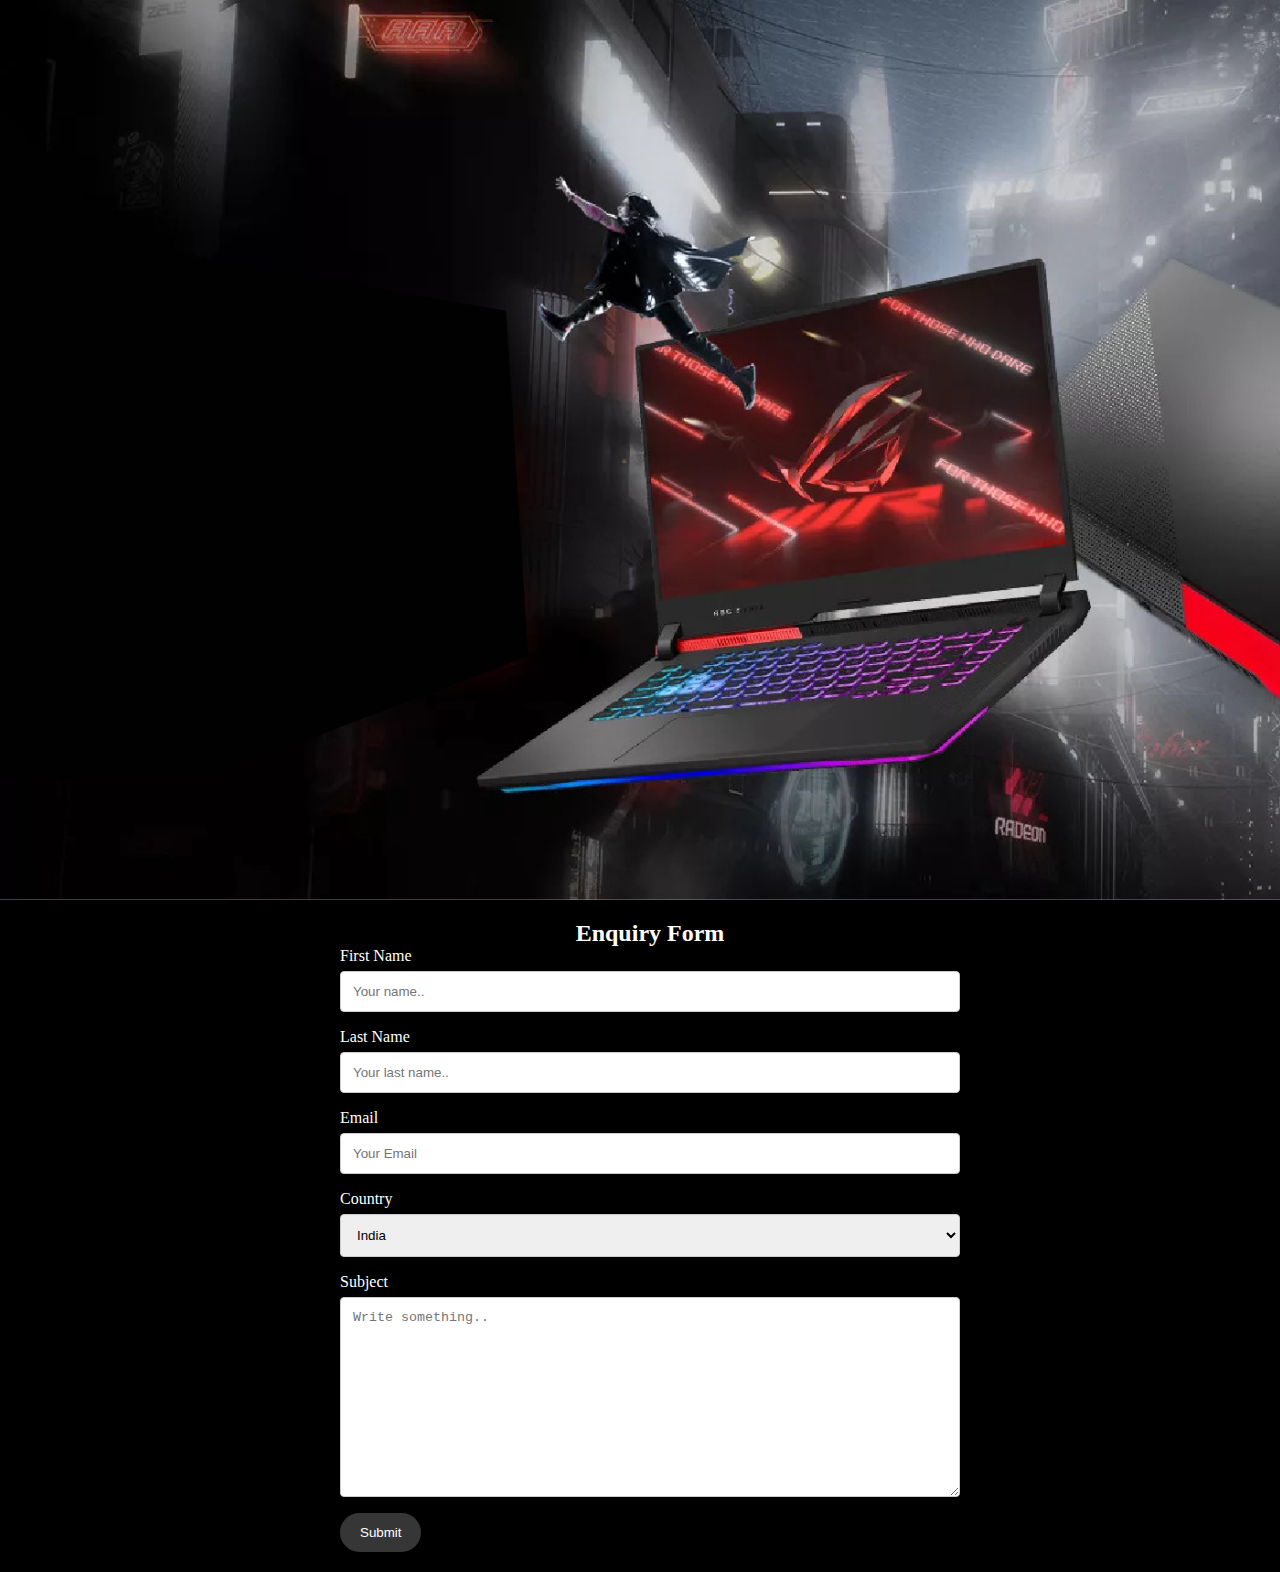
<file: index.html>
<html>
  <head>
    <title>Asus</title>
    <link rel="stylesheet" href="style.css" />
  </head>
  <body>
    <div class="container">
      <div class="navbar">
        <img src="background2.png" class="logo" />
        <div class="nav">
          <ul>
            <li><a href="#1">Enquiry</a></li>
            <li><a href="">About</a></li>
            <li><a href="productlist.html">Products</a></li>
            <li><a href="productlist.html">Where to buy</a></li>
          </ul>
        </div>
      </div>

      <div class="content">
        <h1>Welcome to <span>ASUS</span></h1>
        <p>
          ASUS ROG Laptops .Unlimited power and performance <br />
          ROG is specially designed for Gamers.
        </p>
        <a href="product.html">See details</a>
      </div>
      <img src="4.png" class="feature-img" />

      <div class="social-links">
        <a href="#"><img src="instagram.png" /></a>
        <a href="#"><img src="twitter.png" /></a>
        <a href="#"><img src="facebook.png" /></a>
      </div>
    </div>
    <div class="one">
      <div id="1" class="container1">
        <form>
          <h2>Enquiry Form</h2>
          <label for="fname">First Name</label>
          <input
            type="text"
            id="fname"
            name="firstname"
            placeholder="Your name.."
          />

          <label for="lname">Last Name</label>
          <input
            type="text"
            id="lname"
            name="lastname"
            placeholder="Your last name.."
          />
          <label for="lname">Email</label>
          <input
            type="email"
            id="email"
            name="Email"
            placeholder="Your Email"
          />

          <label for="country">Country</label>
          <select id="country" name="country">
            <option value="australia">India</option>
            <option value="canada">Canada</option>
            <option value="usa">USA</option>
            <option value="usa">Australia</option>
          </select>

          <label for="subject">Subject</label>
          <textarea
            id="subject"
            name="subject"
            placeholder="Write something.."
            style="height: 200px"
          ></textarea>

          <input type="submit" value="Submit" />
        </form>
      </div>
    </div>
  </body>
</html>
</file>
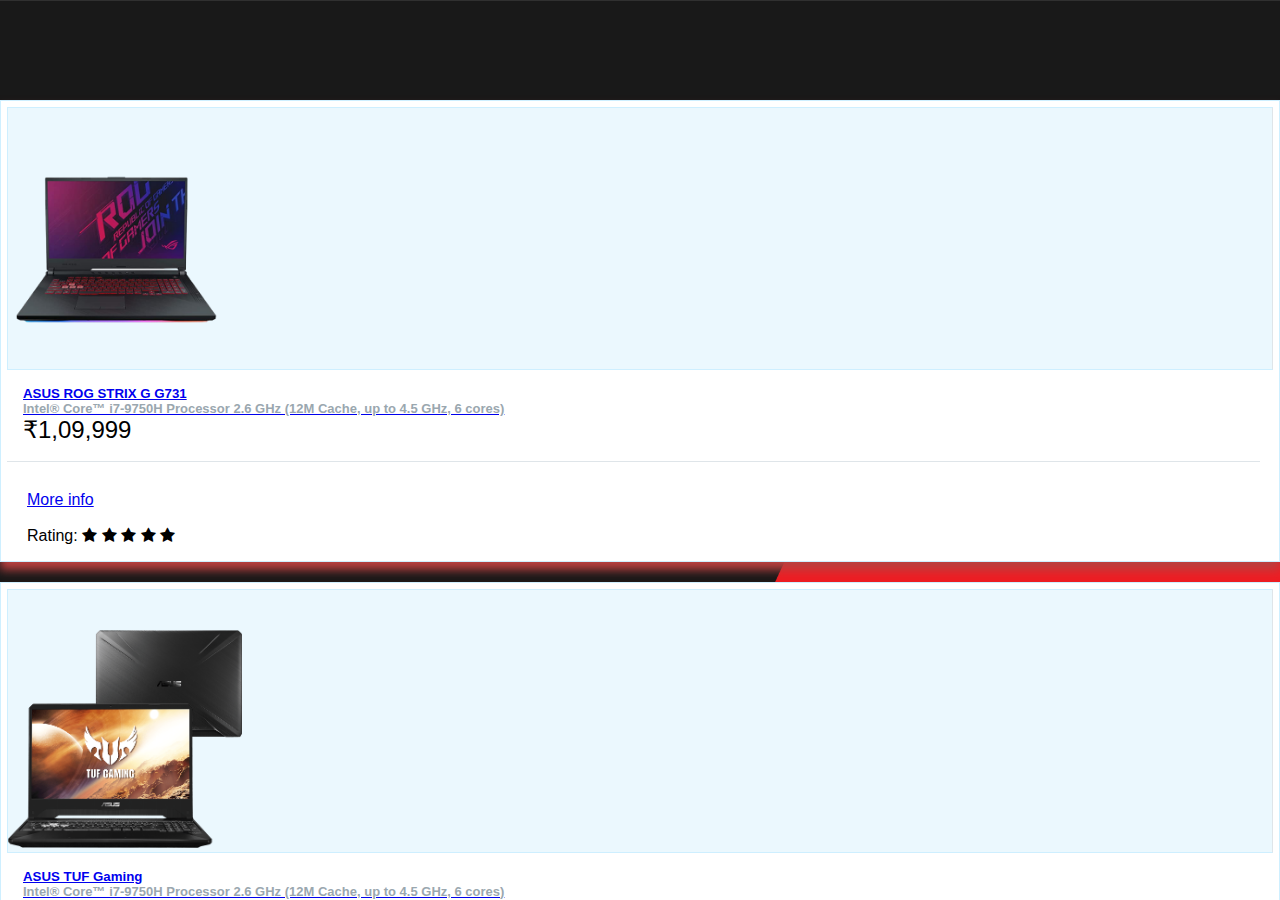
<file: productlist.html>
<!DOCTYPE html>
<html>
  <head>
    <link
      rel="stylesheet"
      href="https://maxcdn.bootstrapcdn.com/bootstrap/3.3.5/css/bootstrap.min.css"
      integrity="sha512-dTfge/zgoMYpP7QbHy4gWMEGsbsdZeCXz7irItjcC3sPUFtf0kuFbDz/ixG7ArTxmDjLXDmezHubeNikyKGVyQ=="
      crossorigin="anonymous"
    />
    <link
      href="https://maxcdn.bootstrapcdn.com/font-awesome/4.3.0/css/font-awesome.min.css"
      rel="stylesheet"
    />

    <link rel="stylesheet" type="text/css" href="productlist.css" />
    <link
      rel="stylesheet"
      href="https://cdnjs.cloudflare.com/ajax/libs/animate.css/4.1.1/animate.min.css"
    />
    <link rel="icon" type="image/png" sizes="32x32" href="" />
    <title>Asus | Products</title>
  </head>

  <body>
    <section>
      <div class="container1">
        <div class="navbar">
          <a href="index.html"><img src="background2.png" class="logo" /></a>
          <div class="nav">
            <ul>
              <li><a href="index.html">Enquiry</a></li>
              <li><a href="#">About</a></li>
              <li><a href="index.html">Home</a></li>
            </ul>
          </div>
        </div>
        <div class="container">
          <div class="col-xs-12 col-md-6">
            <div class="prod-info-main prod-wrap clearfix">
              <div class="row">
                <div class="col-md-5 col-sm-12 col-xs-12">
                  <div class="product-image">
                    <img
                      src="mainlaptop.png"
                      class="img-responsive rotprod"
                      style="max-width: 80%; height: 217.26px"
                    />
                  </div>
                </div>
                <div class="col-md-7 col-sm-12 col-xs-12">
                  <div class="product-deatil">
                    <h5 class="name">
                      <a href="product.html" target="_blank">
                        ASUS ROG STRIX G G731
                      </a>
                      <a href="product.html" target="_blank">
                        <span
                          >Intel® Core™ i7-9750H Processor 2.6 GHz (12M Cache,
                          up to 4.5 GHz, 6 cores)</span
                        >
                      </a>
                    </h5>
                    <p class="price-container">
                      <span>₹1,09,999</span>
                    </p>
                    <span class="tag1"></span>
                  </div>

                  <div class="product-info smart-form">
                    <div class="row">
                      <div class="col-md-12">
                        <a
                          href="product.html"
                          target="_blank"
                          class="btn btn-info"
                          ><span>More info</span></a
                        >
                      </div>
                      <div class="col-md-12">
                        <div class="rating">
                          Rating:
                          <label for="stars-rating-5"
                            ><i class="fa fa-star text-danger"></i
                          ></label>
                          <label for="stars-rating-4"
                            ><i class="fa fa-star text-danger"></i
                          ></label>
                          <label for="stars-rating-3"
                            ><i class="fa fa-star text-danger"></i
                          ></label>
                          <label for="stars-rating-2"
                            ><i class="fa fa-star text-danger"></i
                          ></label>
                          <label for="stars-rating-1"
                            ><i class="fa fa-star text-warning"></i
                          ></label>
                        </div>
                      </div>
                    </div>
                  </div>
                </div>
              </div>
            </div>
          </div>
          <div class="col-xs-12 col-md-6">
            <div class="prod-info-main prod-wrap clearfix">
              <div class="row">
                <div class="col-md-5 col-sm-12 col-xs-12">
                  <div class="product-image">
                    <img
                      src="1.png"
                      alt="194x228"
                      class="img-responsive rotprod"
                      style="max-width: 80%; height: 217.26px"
                    />
                  </div>
                </div>
                <div class="col-md-7 col-sm-12 col-xs-12">
                  <div class="product-deatil">
                    <h5 class="name">
                      <a href="product.html">
                        ASUS TUF Gaming
                        <span
                          >Intel® Core™ i7-9750H Processor 2.6 GHz (12M Cache,
                          up to 4.5 GHz, 6 cores)</span
                        >
                      </a>
                    </h5>
                    <p class="price-container">
                      <span>₹ 89,999</span>
                    </p>
                    <span class="tag1"></span>
                  </div>

                  <div class="product-info smart-form">
                    <div class="row">
                      <div class="col-md-12">
                        <a href="product.html" class="btn btn-info"
                          ><span>More info</span></a
                        >
                      </div>
                      <div class="col-md-12">
                        <div class="rating">
                          Rating:
                          <label for="stars-rating-5"
                            ><i class="fa fa-star text-danger"></i
                          ></label>
                          <label for="stars-rating-4"
                            ><i class="fa fa-star text-danger"></i
                          ></label>
                          <label for="stars-rating-3"
                            ><i class="fa fa-star text-danger"></i
                          ></label>
                          <label for="stars-rating-2"
                            ><i class="fa fa-star text-warning"></i
                          ></label>
                          <label for="stars-rating-1"
                            ><i class="fa fa-star text-warning"></i
                          ></label>
                        </div>
                      </div>
                    </div>
                  </div>
                </div>
              </div>
            </div>
          </div>
          <div class="col-xs-12 col-md-6">
            <div class="prod-info-main prod-wrap clearfix">
              <div class="row">
                <div class="col-md-5 col-sm-12 col-xs-12">
                  <div class="product-image">
                    <img
                      src="2.png"
                      class="img-responsive rotprod"
                      style="max-width: 80%; height: 217.26px"
                    />
                  </div>
                </div>
                <div class="col-md-7 col-sm-12 col-xs-12">
                  <div class="product-deatil">
                    <h5 class="name">
                      <a href="product.html">
                        ASUS ROG Strix g17
                        <span
                          >Ryzen 7 4800H, GTX1650 4GB graphics, 8gb ram,512
                          ssd</span
                        >
                      </a>
                    </h5>
                    <p class="price-container">
                      <span>₹ 79,999</span>
                    </p>
                    <span class="tag1"></span>
                  </div>

                  <div class="product-info smart-form">
                    <div class="row">
                      <div class="col-md-12">
                        <a href="product.html" class="btn btn-info"
                          ><span>More info</span></a
                        >
                      </div>
                      <div class="col-md-12">
                        <div class="rating">
                          Rating:
                          <label for="stars-rating-5"
                            ><i class="fa fa-star text-danger"></i
                          ></label>
                          <label for="stars-rating-4"
                            ><i class="fa fa-star text-danger"></i
                          ></label>
                          <label for="stars-rating-3"
                            ><i class="fa fa-star text-danger"></i
                          ></label>
                          <label for="stars-rating-2"
                            ><i class="fa fa-star text-warning"></i
                          ></label>
                          <label for="stars-rating-1"
                            ><i class="fa fa-star text-warning"></i
                          ></label>
                        </div>
                      </div>
                    </div>
                  </div>
                </div>
              </div>
            </div>
          </div>
          <div class="col-xs-12 col-md-6">
            <div class="prod-info-main prod-wrap clearfix">
              <div class="row">
                <div class="col-md-5 col-sm-12 col-xs-12">
                  <div class="product-image">
                    <img
                      src="4.png"
                      alt="194x228"
                      class="img-responsive rotprod"
                      style="max-width: 80%; height: 217.26px"
                    />
                  </div>
                </div>
                <div class="col-md-7 col-sm-12 col-xs-12">
                  <div class="product-deatil">
                    <h5 class="name">
                      <a href="product.html">
                        Asus ROG zephyrus g14
                        <span
                          >Intel® Core™ i7-9750H Processor 2.6 GHz (12M Cache,
                          up to 4.5 GHz, 6 cores)</span
                        >
                      </a>
                    </h5>
                    <p class="price-container">
                      <span>₹1,03,999</span>
                    </p>
                    <span class="tag1"></span>
                  </div>

                  <div class="product-info smart-form">
                    <div class="row">
                      <div class="col-md-12">
                        <a href="product.html" class="btn btn-info"
                          ><span>More info</span></a
                        >
                      </div>
                      <div class="col-md-12">
                        <div class="rating">
                          Rating:
                          <label for="stars-rating-5"
                            ><i class="fa fa-star text-danger"></i
                          ></label>
                          <label for="stars-rating-4"
                            ><i class="fa fa-star text-danger"></i
                          ></label>
                          <label for="stars-rating-3"
                            ><i class="fa fa-star text-danger"></i
                          ></label>
                          <label for="stars-rating-2"
                            ><i class="fa fa-star text-warning"></i
                          ></label>
                          <label for="stars-rating-1"
                            ><i class="fa fa-star text-warning"></i
                          ></label>
                        </div>
                      </div>
                    </div>
                  </div>
                </div>
              </div>
            </div>
          </div>
        </div>
      </div>
    </section>
  </body>
</html>
</file>
<file: style.css>
* {
  margin: 0;
  paddding: 0;
}
html {
  scroll-behavior: smooth;
}
.container {
  height: 100vh;
  width: 100%;
  background-image: url(fwebp2.jpg);
  background-position: center;
  background-size: cover;
  background-repeat: no-repeat;

  box-sizing: border-box;
  position: relative;
  overflow: hidden;
}
.navbar img {
  height: 100%;
}
.navbar {
  background-color: #000;
  width: 100%;
  height: 10vh;
  margin: auto;
  display: flex;
  align-items: center;
  animation: movedown 1s linear 1;
  visibility: hidden;
  animation-fill-mode: forwards;
  justify-content: space-between;
}
.logo {
  padding-left: 10vw;
  width: 300px;
  cursor: pointer;
  animation: movedown 1s linear 1;
  visibility: hidden;
  animation-fill-mode: forwards;
}
@keyframes movedown {
  0% {
    transform: translateY(-100px);
    visibility: visible;
  }
  100% {
    transform: translateY(0);
    visibility: visible;
  }
}
.cart {
  width: 40px;
  cursor: pointer;
}
.nav ul {
  padding-right: 10vw;
  /* flex: 1;
  padding-left: 40vw; */
}
.nav ul li {
  display: inline-block;
  list-style: none;
  margin: 0px 20px;
}
.nav ul li a {
  text-decoration: none;
  color: rgb(255, 254, 254);
}
.content h1 {
  font-size: 60px;
  font-weight: 100;
  margin-top: 24px;
  margin-bottom: 15px;
  color: #f9fafc;
}
.content p {
  font-size: 20px;
  color: #ffffff;
}
.content {
  margin-left: 10%;
  margin-top: 10%;
  animation: moveright 1.5s linear 1;
  visibility: hidden;
  animation-fill-mode: forwards;
}
.content a {
  display: inline-block;
  margin-top: 20px;
  padding: 8px 20px;
  background-color: rgb(54, 54, 54);
  color: #fff;
  border-radius: 40px;
  font-weight: 500;
  letter-spacing: 1px;
  text-decoration: none;
}
.content a:hover {
  transition: width 10.5s;
  font-size: 18px;
  font-weight: 800;
  width: 100px;
  background-color: rgb(255, 0, 0);
}
@keyframes moveright {
  0% {
    transform: translateX(-1000px);
    visibility: visible;
  }
  100% {
    transform: translateY(0);
    visibility: visible;
  }
}
.content .btn {
  display: inline-block;
  background: linear-gradient(45deg, #87adfe, #ff77cd);
  border-radius: 6px;
  padding: 10px 20px;
  box-sizing: border-box;
  text-decoration: none;
  color: #fff;
  box-shadow: 3px 8px 22px rgba(94, 28, 68, 0.15);
}
.arrow-icons {
  margin-top: 40px;
  display: flex;
}
.arrow-icons img {
  width: 40px;
  margin-right: 25px;
}
.feature-img {
  height: 35vw;
  position: absolute;
  bottom: 0;
  right: 6vw;
  animation: moveup 1.5s linear 1;
  visibility: hidden;
  animation-fill-mode: forwards;
}
@keyframes moveup {
  0% {
    transform: translateY(1000px);
    visibility: visible;
  }
  100% {
    transform: translateY(0);
    visibility: visible;
  }
}
.social-links {
  transform: translateY(-90deg);
  position: absolute;
  left: -80px;
  bottom: 180px;
  animation: moveup1 1.25s linear 1;
  visibility: hidden;
  animation-fill-mode: forwards;
}
@keyframes moveup1 {
  0% {
    transform: translateY(400px) rotate(-90deg);
    visibility: visible;
  }
  100% {
    transform: translateY(0) rotate(-90deg);
    visibility: visible;
  }
}
.social-links a {
  text-decoration: none;
  color: #6a7199;
  padding-right: 20px;
  font-size: 14px;
  animation: moveup 1.25s linear 1;
  animation-fill-mode: forwards;
}
.social-links a img {
  width: 50px;
  padding-left: 20px;
  animation: moveup 1.25s linear 1;
  animation-fill-mode: forwards;
}
/*enquiry form styles*/
h2 {
  display: flex;
  align-items: center;
  justify-content: center;
  color: #fff;
}
form {
  padding-left: 25vw;
  width: 50%;
}
label {
  color: #fff;
}
input[type="text"],
input[type="email"],
select,
textarea {
  width: 100%;
  padding: 12px;
  border: 1px solid #ccc;
  border-radius: 4px;
  box-sizing: border-box;
  margin-top: 6px;
  margin-bottom: 16px;
  resize: vertical;
}

input[type="submit"] {
  background-color: rgb(54, 54, 54);
  color: white;
  padding: 12px 20px;
  border: none;
  border-radius: 40px;
  cursor: pointer;
}

input[type="submit"]:hover {
  background-color: #ff0000;
}

.container1 {
  border-radius: 5px;
  background-color: #000;
  padding: 20px;
}
.one {
  background-color: #000;
}
</file>
<file: productlist.css>
* {
  margin: 0;
  padding: 0;
  box-sizing: border-box;
  font-family: "Poppins", sans-serif;
}
html {
  scroll-behavior: smooth;
}

body::-webkit-scrollbar {
  display: none;
}
body {
  -ms-overflow-style: none;
  scrollbar-width: none;
}
section {
  position: relative;
  width: 100%;
  min-height: 100vh;

  display: flex;
  justify-content: space-between;
  align-items: center;
}
header {
  position: absolute;
  top: 0;
  left: 0;
  width: 100%;
  padding: 20px 100px;
  display: flex;
  justify-content: space-between;
  align-items: center;
}
header ul {
  position: relative;
  display: flex;
}
header ul li {
  list-style: none;
}
header ul li a {
  display: inline-block;
  color: #333;
  font-weight: 400;
  margin-left: 40px;
  text-decoration: none;
}
header ul li a:hover {
  background-color: #000;
  color: #fff;
  padding: 10px;
  border-radius: 10px;
}

/* products  */

.prod-info-main {
  border: 1px solid #ceefff;
  margin-bottom: 20px;
  margin-top: 10px;
  background: #fff;
  padding: 6px;
  -webkit-box-shadow: 0 1px 4px 0 rgba(21, 180, 255, 0.5);
  box-shadow: 0 8px 9px 0 rgb(185 64 64);
}

.prod-info-main .product-image {
  background-color: #ebf8fe;
  display: block;
  min-height: 238px;
  overflow: hidden;
  position: relative;
  border: 1px solid #ceefff;
  padding-top: 40px;
}

.rotprod {
  -webkit-transition-duration: 0.8s;
  -moz-transition-duration: 0.8s;
  -o-transition-duration: 0.8s;
  transition-duration: 0.8s;
}

.rotprod:hover {
  -webkit-transform: rotate(360deg);
  -moz-transform: rotate(360deg);
  -o-transform: rotate(360deg);
}

.prod-info-main .product-deatil {
  border-bottom: 1px solid #dfe5e9;
  padding-bottom: 17px;
  padding-left: 16px;
  padding-top: 16px;
  position: relative;
  background: #fff;
}

.product-content .product-deatil h5 a {
  color: #2f383d;
  font-size: 15px;
  line-height: 19px;
  text-decoration: none;
  padding-left: 0;
  margin-left: 0;
}

.prod-info-main .product-deatil h5 a span {
  color: #9aa7af;
  display: block;
  font-size: 13px;
}

.prod-info-main .product-deatil span.tag1 {
  border-radius: 50%;
  color: #fff;
  font-size: 15px;
  height: 50px;
  padding: 13px 0;
  position: absolute;
  right: 10px;
  text-align: center;
  top: 10px;
  width: 50px;
}

.prod-info-main .product-deatil span.sale {
  background-color: #21c2f8;
}

.prod-info-main .product-deatil span.discount {
  background-color: #71e134;
}

.prod-info-main .product-deatil span.hot {
  background-color: #fa9442;
}

.prod-info-main .description {
  font-size: 12.5px;
  line-height: 20px;
  padding: 10px 14px 16px 19px;
  background: #fff;
}

.prod-info-main .product-info {
  padding: 11px 19px 10px 20px;
}

.prod-info-main .product-info a.add-to-cart {
  color: #2f383d;
  font-size: 13px;
  padding-left: 16px;
}

.prod-info-main name.a {
  padding: 5px 10px;
  margin-left: 16px;
}

.product-info.smart-form .btn {
  padding: 6px 12px;
  margin-left: 12px;
  margin-top: -10px;
}

.load-more-btn {
  background-color: #21c2f8;
  border-bottom: 2px solid #037ca5;
  border-radius: 2px;
  border-top: 2px solid #0cf;
  margin-top: 20px;
  padding: 9px 0;
  width: 100%;
}

.product-block .product-deatil p.price-container span,
.prod-info-main .product-deatil p.price-container span,
.shipping table tbody tr td p.price-container span,
.shopping-items table tbody tr td p.price-container span {
  color: #000000;
  font-family: Lato, sans-serif;
  font-size: 24px;
  line-height: 20px;
}

.product-info.smart-form .rating label {
  margin-top: 15px;
}

.prod-wrap .product-image span.tag2 {
  position: absolute;
  top: 10px;
  right: 10px;
  width: 36px;
  height: 36px;
  border-radius: 50%;
  padding: 10px 0;
  color: #fff;
  font-size: 11px;
  text-align: center;
}

.prod-wrap .product-image span.tag3 {
  position: absolute;
  top: 10px;
  right: 20px;
  width: 60px;
  height: 36px;
  border-radius: 50%;
  padding: 10px 0;
  color: #fff;
  font-size: 11px;
  text-align: center;
}

.prod-wrap .product-image span.sale {
  background-color: #57889c;
}

.prod-wrap .product-image span.hot {
  background-color: #a90329;
}

.prod-wrap .product-image span.special {
  background-color: #3b6764;
}
.shop-btn {
  position: relative;
}

.shop-btn > span {
  background: #a90329;
  display: inline-block;
  font-size: 10px;
  box-shadow: inset 1px 1px 0 rgba(0, 0, 0, 0.1),
    inset 0 -1px 0 rgba(0, 0, 0, 0.07);
  font-weight: 700;
  border-radius: 50%;
  padding: 2px 4px 3px !important;
  text-align: center;
  line-height: normal;
  width: 19px;
  top: -7px;
  left: -7px;
}

.product-deatil hr {
  padding: 0 0 5px !important;
}

.product-deatil .glyphicon {
  color: #3276b1;
}

.product-deatil .product-image {
  border-right: 0px solid #fff !important;
}

.product-deatil .name {
  margin-top: 0;
  margin-bottom: 0;
}

.product-deatil .name small {
  display: block;
}

.product-deatil .name a {
  margin-left: 0;
}

.product-deatil .price-container {
  font-size: 24px;
  margin: 0;
  font-weight: 300;
}

.product-deatil .price-container small {
  font-size: 12px;
}

.product-deatil .fa-2x {
  font-size: 16px !important;
}

.product-deatil .fa-2x > h5 {
  font-size: 12px;
  margin: 0;
}

.product-deatil .fa-2x + a,
.product-deatil .fa-2x + a + a {
  font-size: 13px;
}

.product-deatil .certified {
  margin-top: 10px;
}

.product-deatil .certified ul {
  padding-left: 0;
}

.product-deatil .certified ul li:not(first-child) {
  margin-left: -3px;
}

.product-deatil .certified ul li {
  display: inline-block;
  background-color: #f9f9f9;
  padding: 13px 19px;
}

.product-deatil .certified ul li:first-child {
  border-right: none;
}

.product-deatil .certified ul li a {
  text-align: left;
  font-size: 12px;
  color: #6d7a83;
  line-height: 16px;
  text-decoration: none;
}

.product-deatil .certified ul li a span {
  display: block;
  color: #21c2f8;
  font-size: 13px;
  font-weight: 700;
  text-align: center;
}

.product-deatil .message-text {
  width: calc(100% - 70px);
}
/--Button effect classes for add to cart/ .btn-cart {
  border-radius: 0;
  position: relative;
  color: #fff;
  border: 1px solid transparent;
  text-transform: uppercase;
  transition: all 0.4s ease 0s;
}
.btn-cart:after {
  content: "\f07a";
  font-family: fontawesome;
  position: absolute;
  right: 6px;
  top: -4px;
  opacity: 0;
  color: #fff;
  transition: all 0.4s ease 0s;
}
.btn-cart:hover:after {
  top: 40%;
  opacity: 5;
}
.btn-cart span {
  display: block;
  transition: all 0.7s linear 0s;
}
.btn-cart:hover span {
  transform: translate(-9px);
}

/--Button effect classes for More info/ .btn-info {
  border-radius: 0;
  position: relative;
  color: #fff;
  border: 1px solid transparent;
  text-transform: uppercase;
  transition: all 0.4s ease 0s;
}
.btn-info:after {
  content: "\f129";
  font-family: fontawesome;
  position: absolute;
  right: 6px;
  top: -4px;
  opacity: 0;
  color: #fff;
  transition: all 0.4s ease 0s;
}
.btn-info:hover:after {
  top: 40%;
  opacity: 5;
}
.btn-info span {
  display: block;
  transition: all 0.7s linear 0s;
}
.btn-info:hover span {
  transform: translate(-9px);
}

@media only screen and (min-width: 1024px) {
  .prod-info-main div[class*="col-md-4"] {
    padding-right: 0;
  }
  .prod-info-main div[class*="col-md-8"] {
    padding: 0 13px 0 0;
  }
  .prod-wrap div[class*="col-md-5"] {
    padding-right: 0;
  }
  .prod-wrap div[class*="col-md-7"] {
    padding: 0 13px 0 0;
  }
  .prod-info-main .product-image {
    border-right: 1px solid #dfe5e9;
  }
  .prod-info-main .product-info {
    position: relative;
  }
}

@keyframes movedown {
  0% {
    transform: translateY(-100px);
    visibility: visible;
  }
  100% {
    transform: translateY(0);
    visibility: visible;
  }
}
.navbar img {
  display: flex;
  height: 100%;
}
.navbar {
  background-color: #000;
  width: 100%;
  height: 10vh;
  margin: auto;
  display: flex;
  align-items: center;
  animation: movedown 1s linear 1;
  visibility: hidden;
  animation-fill-mode: forwards;
  justify-content: space-between;
}
.nav ul {
  padding-right: 10vw;
  /* flex: 1;
      padding-left: 40vw; */
}
.nav ul li {
  display: inline-block;
  list-style: none;
  margin: 0px 20px;
}
.nav ul li a {
  text-decoration: none;
  color: rgb(255, 254, 254);
}
.logo {
  width: 300px;
  cursor: pointer;
  animation: movedown 1s linear 1;
  visibility: hidden;
  animation-fill-mode: forwards;
}
.container1 {
  height: 100vh;
  width: 100%;
  background-image: url(background2.jpg);
  background-position: center;
  background-size: cover;
  background-repeat: no-repeat;

  box-sizing: border-box;
  position: relative;
  overflow: hidden;
}
.container {
  width: 100vw !important;
  height: auto !important;
}
.product-description {
  font-weight: bold;
  font-size: larger;
}
/* body {
    margin-top: 20px;
    background: #eee;
  }
  
  .prod-info-main {
    border: 1px solid #ceefff;
    margin-bottom: 20px;
    margin-top: 10px;
    background: #fff;
    padding: 6px;
    -webkit-box-shadow: 0 1px 4px 0 rgba(21, 180, 255, 0.5);
    box-shadow: 0 1px 1px 0 rgba(21, 180, 255, 0.5);
  }
  
  .prod-info-main .product-image {
    background-color: #ebf8fe;
    display: block;
    min-height: 238px;
    overflow: hidden;
    position: relative;
    border: 1px solid #ceefff;
    padding-top: 40px;
  }
  
  .prod-info-main .product-deatil {
    border-bottom: 1px solid #dfe5e9;
    padding-bottom: 17px;
    padding-left: 16px;
    padding-top: 16px;
    position: relative;
    background: #fff;
  }
  
  .product-content .product-deatil h5 a {
    color: #2f383d;
    font-size: 15px;
    line-height: 19px;
    text-decoration: none;
    padding-left: 0;
    margin-left: 0;
  }
  
  .prod-info-main .product-deatil h5 a span {
    color: #9aa7af;
    display: block;
    font-size: 13px;
  }
  
  .prod-info-main .product-deatil span.tag1 {
    border-radius: 50%;
    color: #fff;
    font-size: 15px;
    height: 50px;
    padding: 13px 0;
    position: absolute;
    right: 10px;
    text-align: center;
    top: 10px;
    width: 50px;
  }
  
  .prod-info-main .product-deatil span.sale {
    background-color: #21c2f8;
  }
  
  .prod-info-main .product-deatil span.discount {
    background-color: #71e134;
  }
  
  .prod-info-main .product-deatil span.hot {
    background-color: #fa9442;
  }
  
  .prod-info-main .description {
    font-size: 12.5px;
    line-height: 20px;
    padding: 10px 14px 16px 19px;
    background: #fff;
  }
  
  .prod-info-main .product-info {
    padding: 11px 19px 10px 20px;
  }
  
  .prod-info-main .product-info a.add-to-cart {
    color: #2f383d;
    font-size: 13px;
    padding-left: 16px;
  }
  
  .prod-info-main name.a {
    padding: 5px 10px;
    margin-left: 16px;
  }
  
  .product-info.smart-form .btn {
    padding: 6px 12px;
    margin-left: 12px;
    margin-top: -10px;
  }
  
  .load-more-btn {
    background-color: #21c2f8;
    border-bottom: 2px solid #037ca5;
    border-radius: 2px;
    border-top: 2px solid #0cf;
    margin-top: 20px;
    padding: 9px 0;
    width: 100%;
  }
  
  .product-block .product-deatil p.price-container span,
  .prod-info-main .product-deatil p.price-container span,
  .shipping table tbody tr td p.price-container span,
  .shopping-items table tbody tr td p.price-container span {
    color: #21c2f8;
    font-family: Lato, sans-serif;
    font-size: 24px;
    line-height: 20px;
  }
  
  .product-info.smart-form .rating label {
    margin-top: 15px;
  }
  
  .prod-wrap .product-image span.tag2 {
    position: absolute;
    top: 10px;
    right: 10px;
    width: 36px;
    height: 36px;
    border-radius: 50%;
    padding: 10px 0;
    color: #fff;
    font-size: 11px;
    text-align: center;
  }
  
  .prod-wrap .product-image span.tag3 {
    position: absolute;
    top: 10px;
    right: 20px;
    width: 60px;
    height: 36px;
    border-radius: 50%;
    padding: 10px 0;
    color: #fff;
    font-size: 11px;
    text-align: center;
  }
  
  .prod-wrap .product-image span.sale {
    background-color: #57889c;
  }
  
  .prod-wrap .product-image span.hot {
    background-color: #a90329;
  }
  
  .prod-wrap .product-image span.special {
    background-color: #3b6764;
  }
  .shop-btn {
    position: relative;
  }
  
  .shop-btn > span {
    background: #a90329;
    display: inline-block;
    font-size: 10px;
    box-shadow: inset 1px 1px 0 rgba(0, 0, 0, 0.1),
      inset 0 -1px 0 rgba(0, 0, 0, 0.07);
    font-weight: 700;
    border-radius: 50%;
    padding: 2px 4px 3px !important;
    text-align: center;
    line-height: normal;
    width: 19px;
    top: -7px;
    left: -7px;
  }
  
  .product-deatil hr {
    padding: 0 0 5px !important;
  }
  
  .product-deatil .glyphicon {
    color: #3276b1;
  }
  
  .product-deatil .product-image {
    border-right: 0px solid #fff !important;
  }
  
  .product-deatil .name {
    margin-top: 0;
    margin-bottom: 0;
  }
  
  .product-deatil .name small {
    display: block;
  }
  
  .product-deatil .name a {
    margin-left: 0;
  }
  
  .product-deatil .price-container {
    font-size: 24px;
    margin: 0;
    font-weight: 300;
  }
  
  .product-deatil .price-container small {
    font-size: 12px;
  }
  
  .product-deatil .fa-2x {
    font-size: 16px !important;
  }
  
  .product-deatil .fa-2x > h5 {
    font-size: 12px;
    margin: 0;
  }
  
  .product-deatil .fa-2x + a,
  .product-deatil .fa-2x + a + a {
    font-size: 13px;
  }
  
  .product-deatil .certified {
    margin-top: 10px;
  }
  
  .product-deatil .certified ul {
    padding-left: 0;
  }
  
  .product-deatil .certified ul li:not(first-child) {
    margin-left: -3px;
  }
  
  .product-deatil .certified ul li {
    display: inline-block;
    background-color: #f9f9f9;
    padding: 13px 19px;
  }
  
  .product-deatil .certified ul li:first-child {
    border-right: none;
  }
  
  .product-deatil .certified ul li a {
    text-align: left;
    font-size: 12px;
    color: #6d7a83;
    line-height: 16px;
    text-decoration: none;
  }
  
  .product-deatil .certified ul li a span {
    display: block;
    color: #21c2f8;
    font-size: 13px;
    font-weight: 700;
    text-align: center;
  }
  
  .product-deatil .message-text {
    width: calc(100% - 70px);
  }
  
  @media only screen and (min-width: 1024px) {
    .prod-info-main div[class*="col-md-4"] {
      padding-right: 0;
    }
    .prod-info-main div[class*="col-md-8"] {
      padding: 0 13px 0 0;
    }
    .prod-wrap div[class*="col-md-5"] {
      padding-right: 0;
    }
    .prod-wrap div[class*="col-md-7"] {
      padding: 0 13px 0 0;
    }
    .prod-info-main .product-image {
      border-right: 1px solid #dfe5e9;
    }
    .prod-info-main .product-info {
      position: relative;
    }
  } */
</file>
